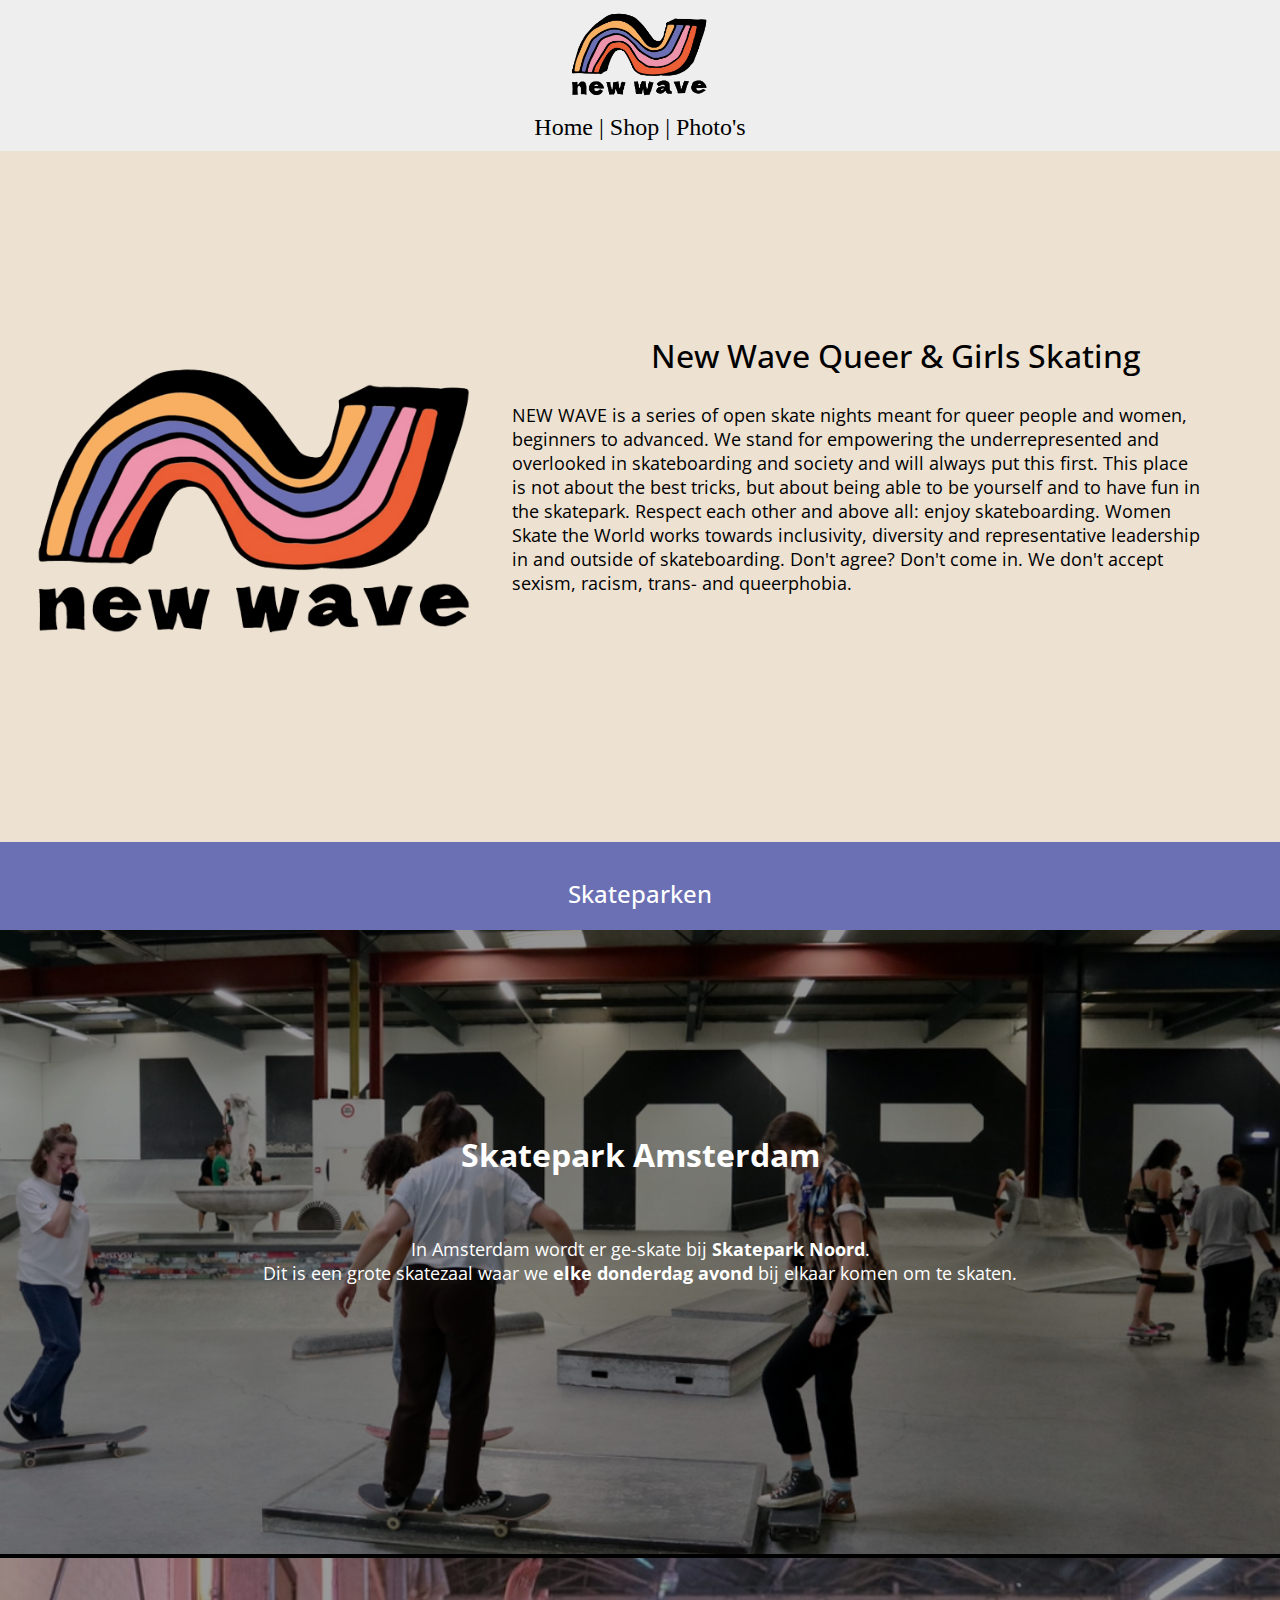
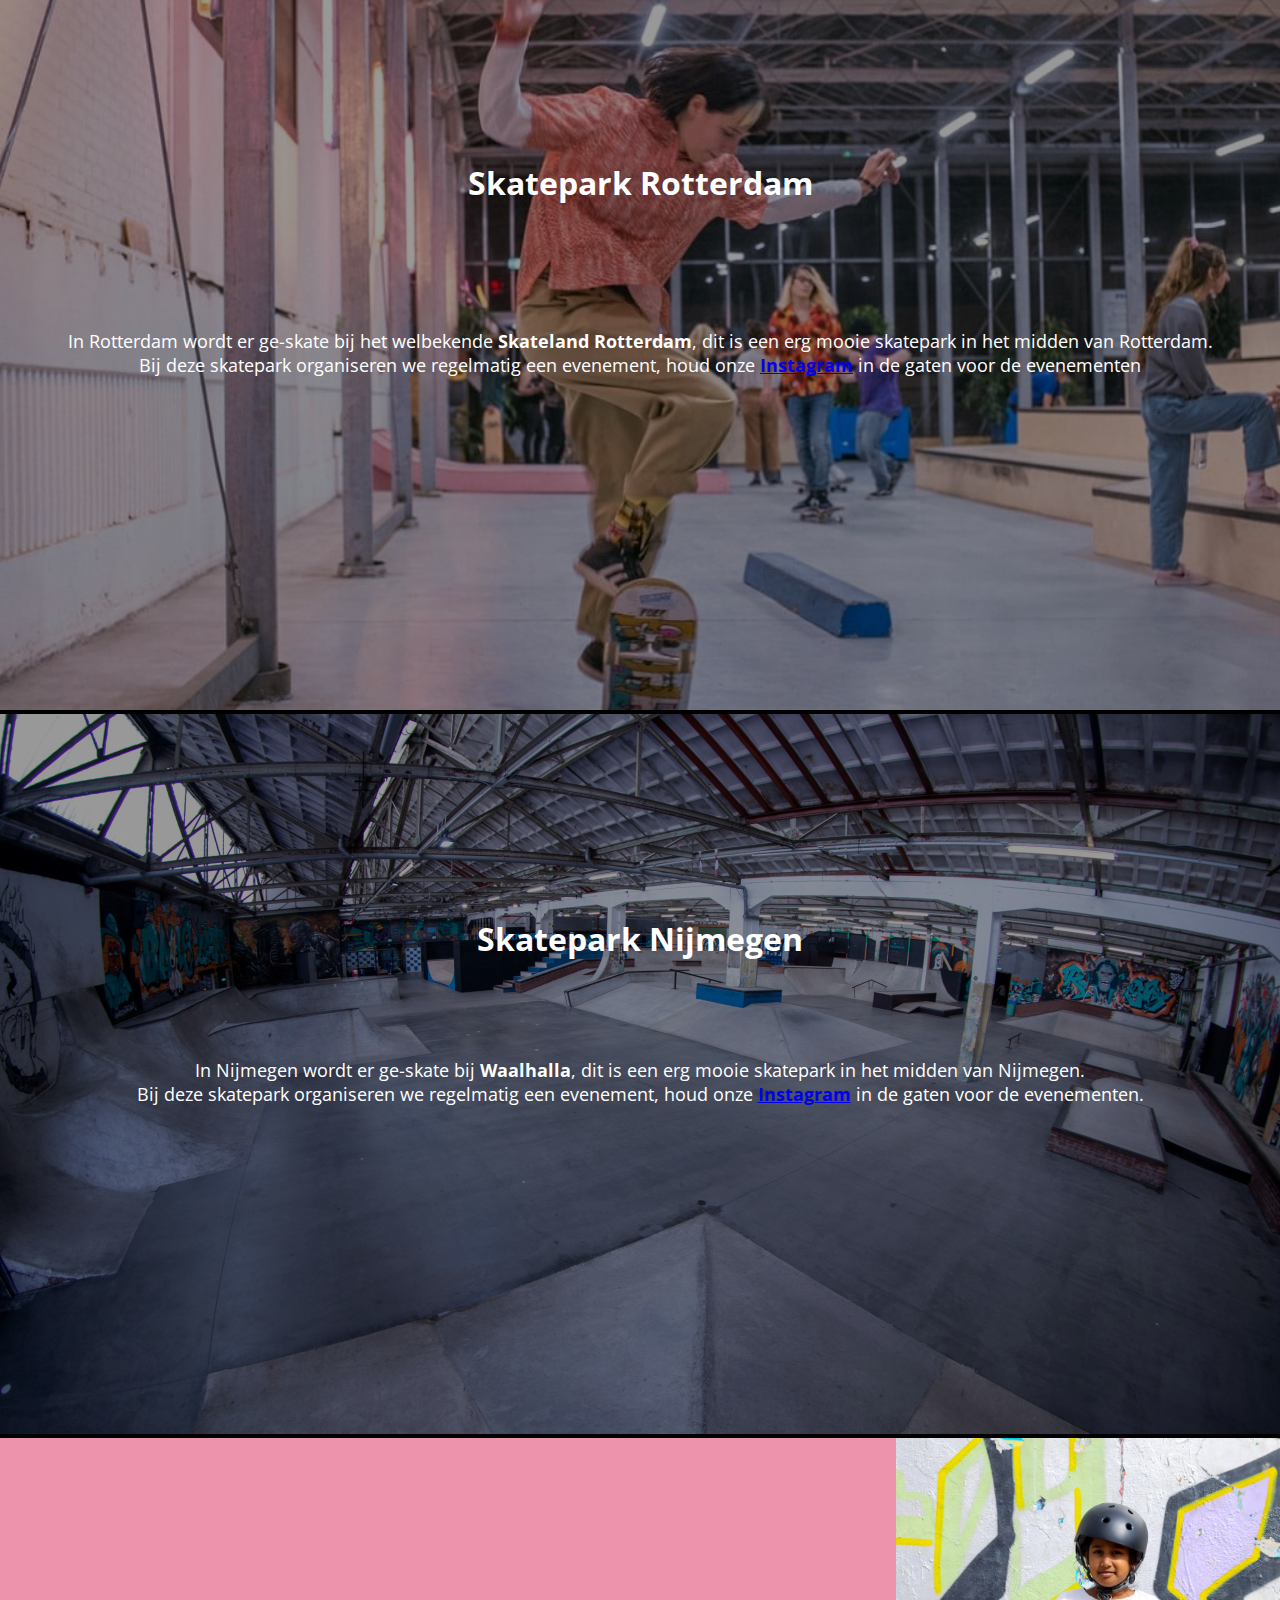
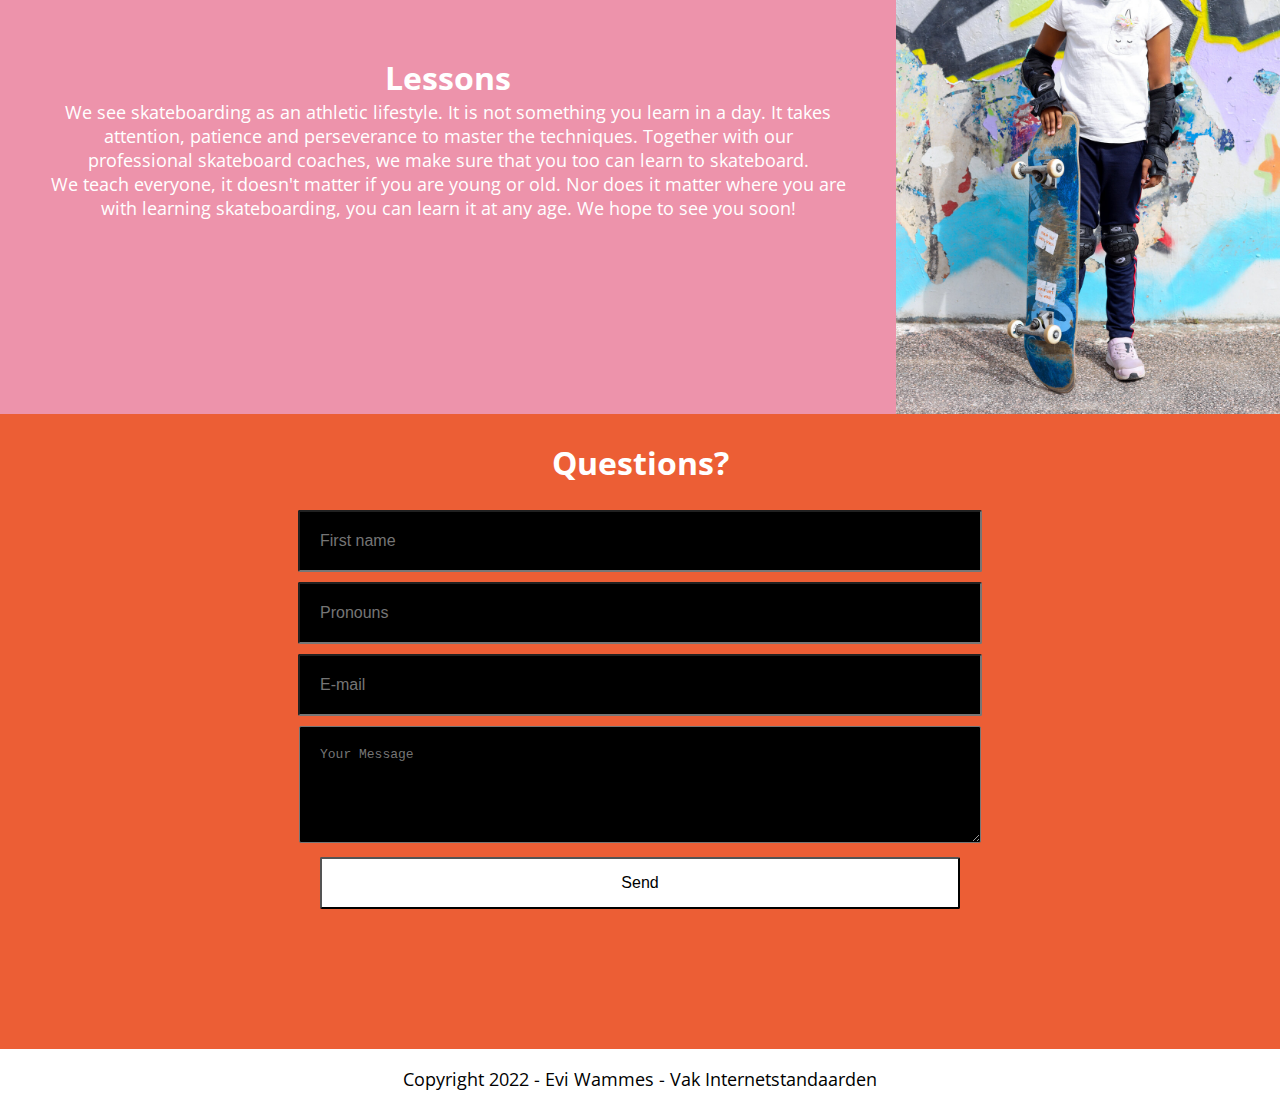
<file: index.html>
<!DOCTYPE html>
<html lang="en">
    <head>
        <meta charset="UTF-8">
        <meta http-equiv="X-UA-Compatible" content="IE=edge">
        <meta name="viewport" content="width=device-width, initial-scale=1.0">
        <link rel="stylesheet" href="CSS/style.css">
        <meta name="theme-color" content="#ea99a2">
        <link rel="preconnect" href="https://fonts.googleapis.com"> 
        <link rel="preconnect" href="https://fonts.gstatic.com" crossorigin> 
        <link href="https://fonts.googleapis.com/css2?family=Open+Sans:wght@330;400;500&display=swap" rel="stylesheet">
        <title>Home - NewWave Skating</title>
    </head>

<body class="home">
    <header>
        <a href="index.html" class="light_logo"><img src="Afbeeldingen/newwave_logo.png" alt="Logo of NewWave"></a>
        <a href="index.html" class="dark_logo"><img src="Afbeeldingen/newwave_logo_wit.png" alt="Logo of NewWave"></a>
        <nav>
            <ul>
                <li><a href="index.html">Home </a>  |  </li>
                <li><a href="shop.html">Shop </a>  |  </li>
                <li><a href="gallerij.html">Photo's </a></li>
             </ul>
        </nav>
    </header>
    <main> 
        <section>
            <img src="Afbeeldingen/newwave_logo.png" alt="New Wave Logo">
            <article>
                <h1>New Wave Queer & Girls Skating</h1>
                <p>
                    NEW WAVE is a series of open skate nights meant for queer people and women, beginners to advanced. We stand for empowering the underrepresented and overlooked in skateboarding and society and will always put this first. This place is not about the best tricks, but about being able to be yourself and to have fun in the skatepark. Respect each other and above all: enjoy skateboarding.
                    Women Skate the World works towards inclusivity, diversity and representative leadership in and outside of skateboarding. Don't agree? Don't come in. We don't accept sexism, racism, trans- and queerphobia. 
                </p>
            </article>
        </section>
    
        <section>
            <h2>Skateparken</h2>
            <article>
                <img src="Afbeeldingen/skatepark_noord.png" alt="Afbeelding van Skatepark Noord">
                <h3>Skatepark Amsterdam</h3>
                <p>In Amsterdam wordt er ge-skate bij <b>Skatepark Noord</b>.<br> Dit is een grote skatezaal waar we <b>elke donderdag avond</b> bij elkaar komen om te skaten.</p>
            </article>
    
            <article>
                <h3>Skatepark Rotterdam</h3>
                <p>In Rotterdam wordt er ge-skate bij het welbekende <b>Skateland Rotterdam</b>, dit is een erg mooie skatepark in het midden van Rotterdam. <br>Bij deze skatepark organiseren we regelmatig een evenement, houd onze <a href="https://www.instagram.com/newwaveskate/"><b>Instagram</b></a> in de gaten voor de evenementen</p>
                <img src="Afbeeldingen/skatepark_rotterdam.jpg" alt="Afbeelding van Skatepark Rotterdam">
            </article>
    
            <article>
                <h3>Skatepark Nijmegen</h3>
                <p>In Nijmegen wordt er ge-skate bij <b>Waalhalla</b>, dit is een erg mooie skatepark in het midden van Nijmegen. <br>Bij deze skatepark organiseren we regelmatig een evenement, houd onze <a href="https://www.instagram.com/newwaveskate/"><b>Instagram</b></a> in de gaten voor de evenementen.<br><br> </p>
                <img src="Afbeeldingen/skatepark_nijmegen.jpg" alt="Afbeelding van Skatepark Nijmegen">
            </article>
        </section>
    
        <section>
            <article>
               <h1>Lessons</h1>
                <p>
                    We see skateboarding as an athletic lifestyle. 
                    It is not something you learn in a day. It takes attention, patience and perseverance to master the techniques. Together with our professional skateboard coaches, we make sure that you too can learn to skateboard.<br>We teach everyone, it doesn't matter if you are young or old. Nor does it matter where you are with learning skateboarding, you can learn it at any age. We hope to see you soon!
                </p>
            </article>
            <img src="Afbeeldingen/kind.jpeg" alt="New Wave Logo">
        </section>
    
        <section>
            <h1>Questions?</h1>
            <form>
                <input type="text" placeholder="First name">
                <input type="text" placeholder="Pronouns">
                <input type="email" placeholder="E-mail">
                <textarea cols="30" rows="5" placeholder="Your Message"></textarea>
                <button>Send</button>
            </form>
        </section>
    </main>
    <footer><p>Copyright 2022 - Evi Wammes - Vak Internetstandaarden</p></footer>
</body>
</html>
</file>
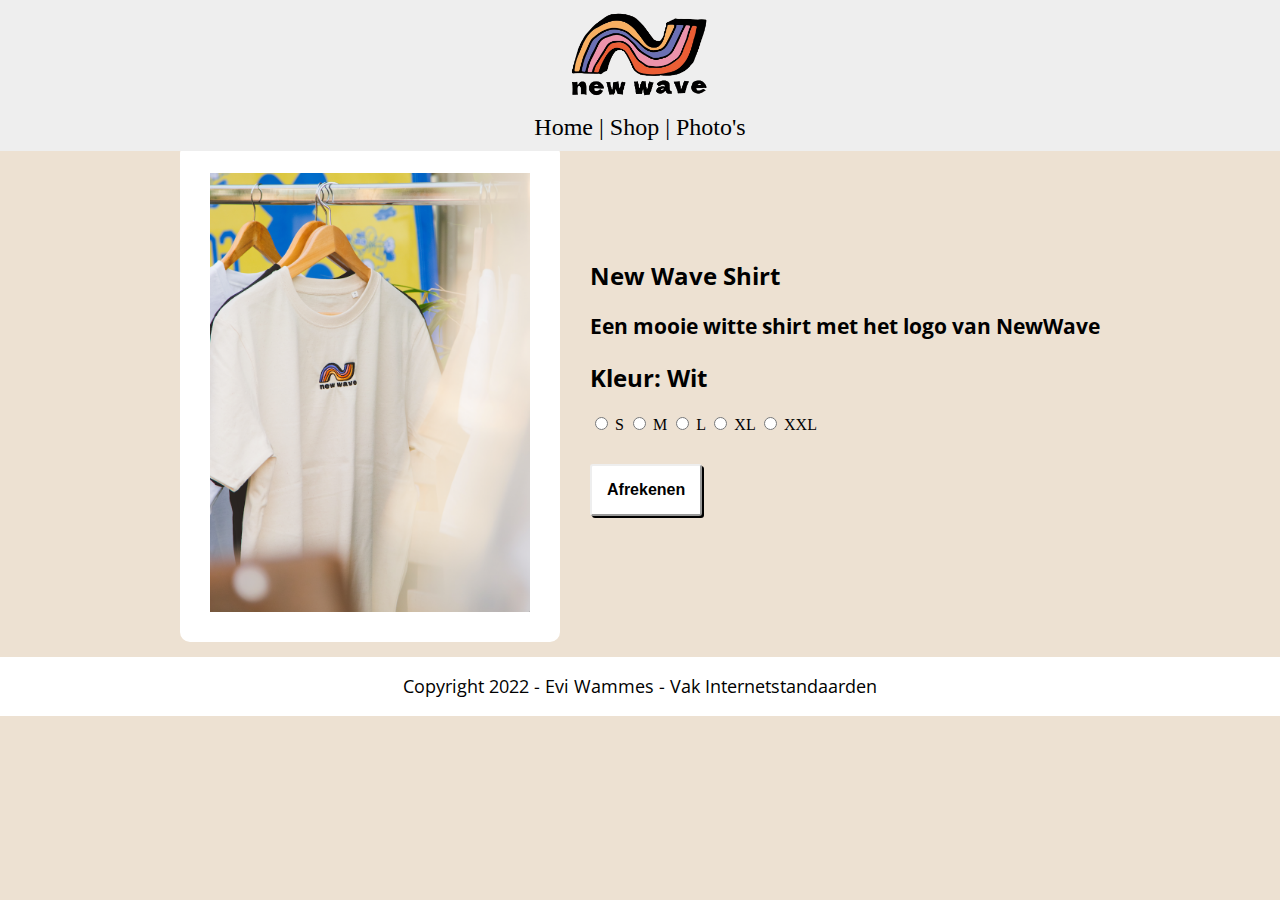
<file: product.html>
<!DOCTYPE html>
<html lang="en">
<head>
    <meta charset="UTF-8">
    <meta http-equiv="X-UA-Compatible" content="IE=edge">
    <meta name="viewport" content="width=device-width, initial-scale=1.0">
    <link rel="stylesheet" href="CSS/style.css">
    <meta name="theme-color" content="#ea99a2">
    <link rel="preconnect" href="https://fonts.googleapis.com"> 
    <link rel="preconnect" href="https://fonts.gstatic.com" crossorigin> 
    <link href="https://fonts.googleapis.com/css2?family=Open+Sans:wght@330;400;500&display=swap" rel="stylesheet">
    <title>Product - NewWave Skating</title>
</head>
<body>
    <header>
        <a href="index.html" class="light_logo"><img src="Afbeeldingen/newwave_logo.png" alt="Logo of NewWave"></a>
        <a href="index.html" class="dark_logo"><img src="Afbeeldingen/newwave_logo_wit.png" alt="Logo of NewWave"></a>
        <nav>
            <ul>
                <li><a href="index.html">Home </a>  |  </li>
                <li><a href="shop.html">Shop </a>  |  </li>
                <li><a href="gallerij.html">Photo's </a></li>
             </ul>
        </nav>
    </header>

    <main>
        <section class="product">
            <img src="Afbeeldingen/new_wave_shirt.png" alt="Witte shirt met het NewWave logo in het midden">
            <article>
                <h2>New Wave Shirt</h2>
                <h3>Een mooie witte shirt met het logo van NewWave</h3>
                <h2>Kleur: Wit</h2>

                <form>
                    <input type="radio" name="Maat">
                    <span class="checkmark">S</span>
                    <input type="radio" name="Maat">
                    <span class="checkmark">M</span>
                    <input type="radio" name="Maat">
                    <span class="checkmark">L</span>
                    <input type="radio" name="Maat">
                    <span class="checkmark">XL</span>
                    <input type="radio" name="Maat">
                    <span class="checkmark">XXL</span>
                </form>
                <button>Afrekenen</button>
            </article>
        </section>   
    </main>

    <footer><p>Copyright 2022 - Evi Wammes - Vak Internetstandaarden</p></footer>
</body>
</html>
</file>
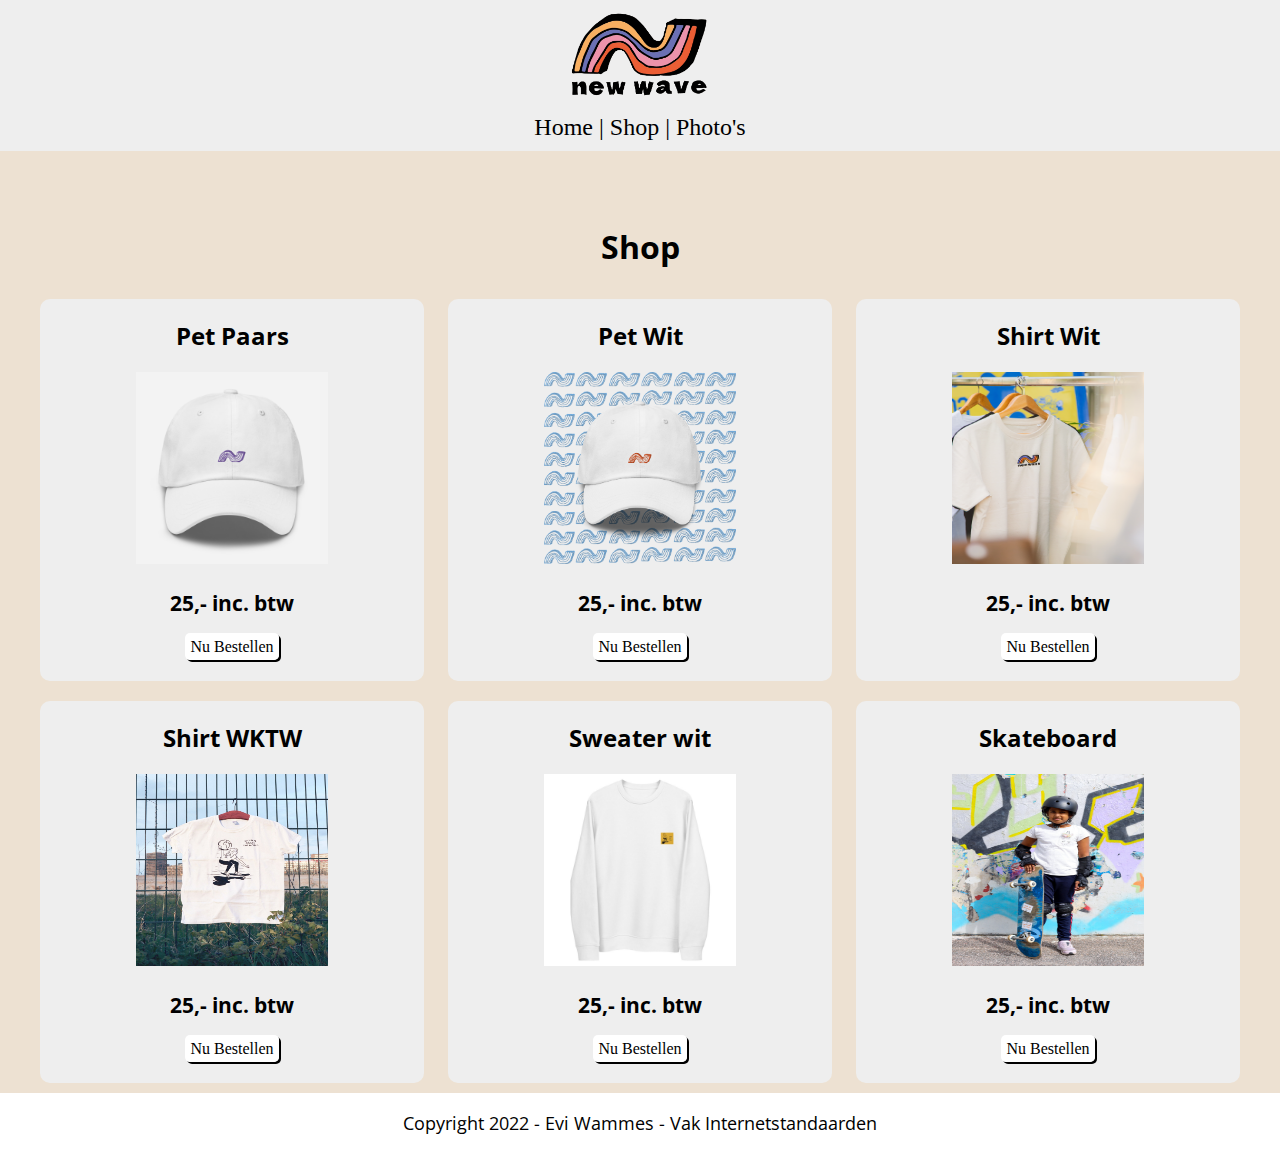
<file: shop.html>
<!DOCTYPE html>
<html lang="en">
    <head>
        <meta charset="UTF-8">
        <meta http-equiv="X-UA-Compatible" content="IE=edge">
        <meta name="viewport" content="width=device-width, initial-scale=1.0">
        <link rel="stylesheet" href="CSS/style.css">
        <meta name="theme-color" content="#ea99a2">
        <link rel="preconnect" href="https://fonts.googleapis.com"> 
        <link rel="preconnect" href="https://fonts.gstatic.com" crossorigin> 
        <link href="https://fonts.googleapis.com/css2?family=Open+Sans:wght@330;400;500&display=swap" rel="stylesheet">
        <title>Shop - NewWave Skating</title>
    </head>
<body>
    <header>
        <a href="index.html" class="light_logo"><img src="Afbeeldingen/newwave_logo.png" alt="Logo of NewWave"></a>
        <a href="index.html" class="dark_logo"><img src="Afbeeldingen/newwave_logo_wit.png" alt="Logo of NewWave"></a>
        <nav>
            <ul>
                <li><a href="index.html">Home </a>  |  </li>
                <li><a href="shop.html">Shop </a>  |  </li>
                <li><a href="gallerij.html">Photo's </a></li>
             </ul>
        </nav>
    </header>
    <main>
        <section class="shop">
            <h1>Shop</h1>
            <article>
                <h2>Pet Paars</h2>
                <img src="Afbeeldingen/new_wave_pet_paars.png" alt="Paarse pet">
                <h3>25,- inc. btw</h3>
                <a href="product.html">Nu Bestellen</a>
            </article>
            <article>
                <h2>Pet Wit</h2>
                <img src="Afbeeldingen/new_wave_pet_wit.png" alt="Witte pet">
                <h3>25,- inc. btw</h3>
                <a href="product.html">Nu Bestellen</a>
            </article>
            <article>
                <h2>Shirt Wit</h2>
                <img src="Afbeeldingen/new_wave_shirt.png" alt="Witte shirt">
                <h3>25,- inc. btw</h3>
                <a href="product.html">Nu Bestellen</a>
            </article>
            <article>
                <h2>Shirt WKTW</h2>
                <img src="Afbeeldingen/new_wave_shirt_2.jpg" alt="Shirt met logo Woman Skate The World">
                <h3>25,- inc. btw</h3>
                <a href="product.html">Nu Bestellen</a>
            </article>
            <article>
                <h2>Sweater wit</h2>
                <img src="Afbeeldingen/new_wave_sweater_wit.jpg" alt="New Wave Shirt Wit">
                <h3>25,- inc. btw</h3>
                <a href="product.html">Nu Bestellen</a>
            </article>
            <article>
                <h2>Skateboard</h2>
                <img src="Afbeeldingen/kind.jpeg" alt="Kind met een skateboard">
                <h3>25,- inc. btw</h3>
                <a href="product.html">Nu Bestellen</a>
            </article>
        </section>
    </main>

    <footer><p>Copyright 2022 - Evi Wammes - Vak Internetstandaarden</p></footer>
</body>
</html>
</file>
<file: CSS/style.css>
body {
  background-color: #ede1d2;
  margin: 0;
  min-height: 100vh;
  display: flex;
  flex-direction: column;
}
h1,h2,h3,h4,h5,h6, p {
  font-family: "Open Sans", sans-serif;
}
h1{ font-size: 2em; }
h3{ font-size: 1.3em; }
p { font-size: 1.1em; }
button, button a, .shop article a { font-size: 1em; }
header {
  background-color: #eeeeee;
  width: 100%;
  top: 0;
  left: 0;
  right: 0;
  position: fixed;
  display: table;
  text-align: center;
  z-index: 2;
}
nav ul{
  margin: 0;
  padding: 0;
}
footer {
  background: #ffffff;
  color: #000000;
  width: 100vw;
  height: 3vw;
  text-align: center;
  display: table;
}
/* We verbergen hier de dark-mode logo in de light-mode (Zijn verschillende bestanden) */
.dark_logo {
  display: none;
}
header nav {
  vertical-align: middle;
  font-size: 1.5em;
  color: #ffffff;
  list-style: none;
  width: 100%;
  text-align: center;
  margin-bottom: 10px;
}
header nav li {
  display: contents;
  color: #000000;
  vertical-align: middle;
}
header nav li a {
   color: #000000;
   text-decoration: none;
}
header nav li a:hover {
  color: #6b70b4;
  text-decoration: underline;
}
header img {
  width: 10em;
}
/* Hier beginnen we met de home-pagina */
.home main section:nth-of-type(1) {
    margin-top: 8vw;
    height: 80vh;
    display: flex;
    align-items: center;
  }
  .home main section:nth-of-type(1) img {
    width: 40%;
    margin-top: 5em;
  }
  .home main section:nth-of-type(1) article {
    width: 70%;
  }
  .home main section:nth-of-type(1) article p {
    margin-top: 2vw;
    width: 90%;
  }
  .home main section:nth-of-type(1) article p:hover {
    transform: scale(1.1);
  }
  .home main section:nth-of-type(1) article h1 {
    font-weight: 500;
    width: 100%;
    text-align: center;
  }
  .home main section:nth-of-type(1) article h1:hover {
    transform: scale(1.2);
  }
  .home main section:nth-of-type(2) {
    background: #6b70b4;
    color: #ffffff;
    width: 100%;
    height: fit-content;
  }
  .home main section:nth-of-type(2) h2 {
    font-weight: 500;
    text-align: center;
    width: 100%;
    padding-top: 35px;
  }
  .home main section:nth-of-type(2) article {
    width: 100%;
    text-align: center;
    position: relative;
    text-align: center;
    color: #ffffff;
    background-color: #000000; /* Om de foto iets donkerder te maken */
    z-index: 1; /* Aangezien anders de header verdwijnt onder de foto */
  }
  .home main section:nth-of-type(2) article img {
    width: 100%;
    opacity: 60%;
  }
  .home main section:nth-of-type(2) article p {
    position: absolute;
    top: 50%;
    left: 50%;
    transform: translate(-50%, -50%);
    width: 100%;
    z-index: 3;
  }
  .home main section:nth-of-type(2) article h3 {
    position: absolute;
    font-size: 2em;
    top: 15vw;
    left: 50%;
    transform: translate(-50%, -50%);
    width: 100%;
    z-index: 3;
  }
  .home main section:nth-of-type(3) {
    display: flex;
    align-items: center;
    background: #ed93ab;
    color: #ffffff;
    text-align: center;
  }
  .home main section:nth-of-type(3) img {
    width: 30%;
  }
  .home main section:nth-of-type(3) article {
    width: 70%;
    text-align: center;
  }
  .home main section:nth-of-type(3) article h1 {
    padding: 20px;
  }
  .home main section:nth-of-type(3) article p {
    margin-top: -40px;
    padding-left: 50px;
    padding-right: 50px;
  }
  .home main section:nth-of-type(4) {
    height: 70vh;
    background: #ec5e35;
    padding-top: 5px;
    color: #ffffff;
    text-align: center;
  }
  .home main section:nth-of-type(4) h1 {
    text-align: center;
    width: 100%;
  }
  .home main section:nth-of-type(4) input,
  textarea,
  button {
    font-size: 1em;
    width: 50%;
    border-radius: 2px;
    margin: 5px;
    padding: 15px;
    background: #ffffff;
  }
  .home main section:nth-of-type(4) input,
  textarea,
  button:hover {
    background: #000000;
    color: #ffffff;
    padding: 20px;
    transition: all 250ms ease;
  }
/* Dit is de mobiele versie van home, inclusief tablet */
@media (max-width: 1200px) {
  .home main section:nth-of-type(1) {
    height: fit-content;
    display: block;
  }
  .home main section:nth-of-type(1) h1 {
    margin-top: -10px;
  }
  .home main section:nth-of-type(1) img {
    width: 100%;
    margin-top: 25vh;
  }
  .home main section:nth-of-type(1) article{
    width: 100%;
  }
  .home main section:nth-of-type(1) article p{
    width: 100%;
  }
  .home main section:nth-of-type(1) section p {
    margin: 5px;
    width: fit-content;
  }
  .home main section:nth-of-type(2) {
    height: fit-content;
  }
  .home main section:nth-of-type(2) article p {
    position: absolute;
    top: 50%;
    left: 50%;
    transform: translate(-50%, -50%);
    width: 100%;
    font-size: 0.9em;
    z-index: 2;
  }
  .home main section:nth-of-type(2) article h3 {
    position: absolute;
    top: 10%;
    left: 50%;
    transform: translate(-50%, -50%);
    font-size: 1.3em;
    z-index: 1;
  }
  .home main section:nth-of-type(3) {
    height: fit-content;
    padding: 0px;
    margin-top: -35px;
    display: block;
  }
  .home main section:nth-of-type(3) h1 {
    width: 100%;
    text-align: center;
    padding-top: 30px;
  }
  .home main section:nth-of-type(3) img {
    width: 10em;
    padding-bottom: 30px;
  }
  .home main section:nth-of-type(3) article {
    width: 100%;
    display: block;
  }
  .home main section:nth-of-type(4) {
    height: fit-content;
    padding: 0px;
    margin: 0px;
    display: block;
    margin-top: -45px;
  }
  .home main section:nth-of-type(4) h1 {
    padding-top: 30px;
  }
  .home main section:nth-of-type(4) form {
    padding-bottom: 30px;
  }
}
/* Dit is de code voor de shop pagina */
.shop {
  margin-top: 25vh;
  width: 100%;
  text-align: center;
  color: #000000;
}
.shop article {
  height: fit-content;
  width: 30vw;
  background-color: #eeeeee;
  border-radius: 10px;
  margin: 10px;
  display: inline-block;
  padding-bottom: 2%;
}
.shop h2 {
  color: #000000;
}
.shop h3 {
  color: #000000;
}
.shop article img {
  width: 15vw;
  height: 15vw;
}
.shop article a {
  margin-bottom: 30px;
  width: fit-content;
  font-weight: 500;
  border-radius: 3px;
  box-shadow: 2px 2px #000000;
  font-size: 1em;
  border-radius: 5px;
  padding: 5px;
  background: #ffffff;
  
}
.shop article a {
  color: #000000;
  text-decoration: none;
}
.shop article a:hover{
    color: #000000;
}
@media (max-width: 500px) {
  .shop h1{
    margin-top: 35vh;
  }
  .shop article {
    height: fit-content;
    width: 60%;
    border-radius: 10px;
    padding: 30px;
    display: inline-block;
  }
  .shop article img {
    width: 50vw;
    height: 50vw;
  }
}
/* Dit is voor de gallerij pagina */
.gallerij header{
    background: transparent; /* Alleen op deze pagina is de header transparant voor het effect van de video achter de header */
    position: absolute; /* Zodat je geen transparante header hebt die meescrolt */
}
.gallerij header a{
    color: #ffffff;
}
.gallerij main video{
  width:100vw;
  height:100vh;
}
.gallerij section{
   width: 100vw; /* Hier maken we nog eens de section die de afbeeldingen bevat de volledige breedte, en zetten de foto's in hetmidden */
   text-align: center;
}
.gallerij main section img{
    width: 40%;
    display: inline-block;
}
.gallerij main section h2{
    width: 100%;
    text-align: center;
    font-family: 'Open Sans', sans-serif;
    font-size: 1.5em;
}
/* Dit is voor de product pagina */
.product {
  display: flex;
  margin-top: 10vw;
  align-items: center;
  justify-content: center;
}
.product img {
  width: 25%;
  background: #ffffff;
  padding: 30px;
  margin: 15px;
  border-radius: 10px;
}
.product article {
  margin: 15px;
}
.product article label {
  display: block;
  font-size: 2em;
}
.product article button {
  width: fit-content;
  font-weight: bolder;
  border-color: #eeeeee;
  background-color: #ffffff;
  border-radius: 3px;
  box-shadow: 2px 2px #000000;
  margin: 30px 30px 30px 0px;
}
.product article button:hover{
  color: #000000;
}
.product article button a {
  font-weight: bolder;
  color: #000000;
  text-decoration: none;
}
@media (max-width: 500px) {
  /* mobiele product pagina */
  .product {
    display: block;
    margin-top: 30vh;
  }
  .product img {
    display: block;
    width: 50%;
  }
}
/* DARK MODE */
@media (prefers-color-scheme: dark) {
  header, footer, .shop article, .product img {
    background-color: #000000;
  }
  .dark_logo /* Bij dark mode komt de donkere logo tevoorschijn */{
    display: block;
  }
  .light_logo /* Bij light mode wordt de lichte logo verstopt */{
    display: none;
  }
  .shop a {
    box-shadow: 2px 2px #eeeeee;
  }
  body {
    background: #bcb3a7;
  }
  h1,h2,h3,h4,h5,h6, p, a, label, li, header nav li a{
    color: #ffffff;
  }
}
</file>
